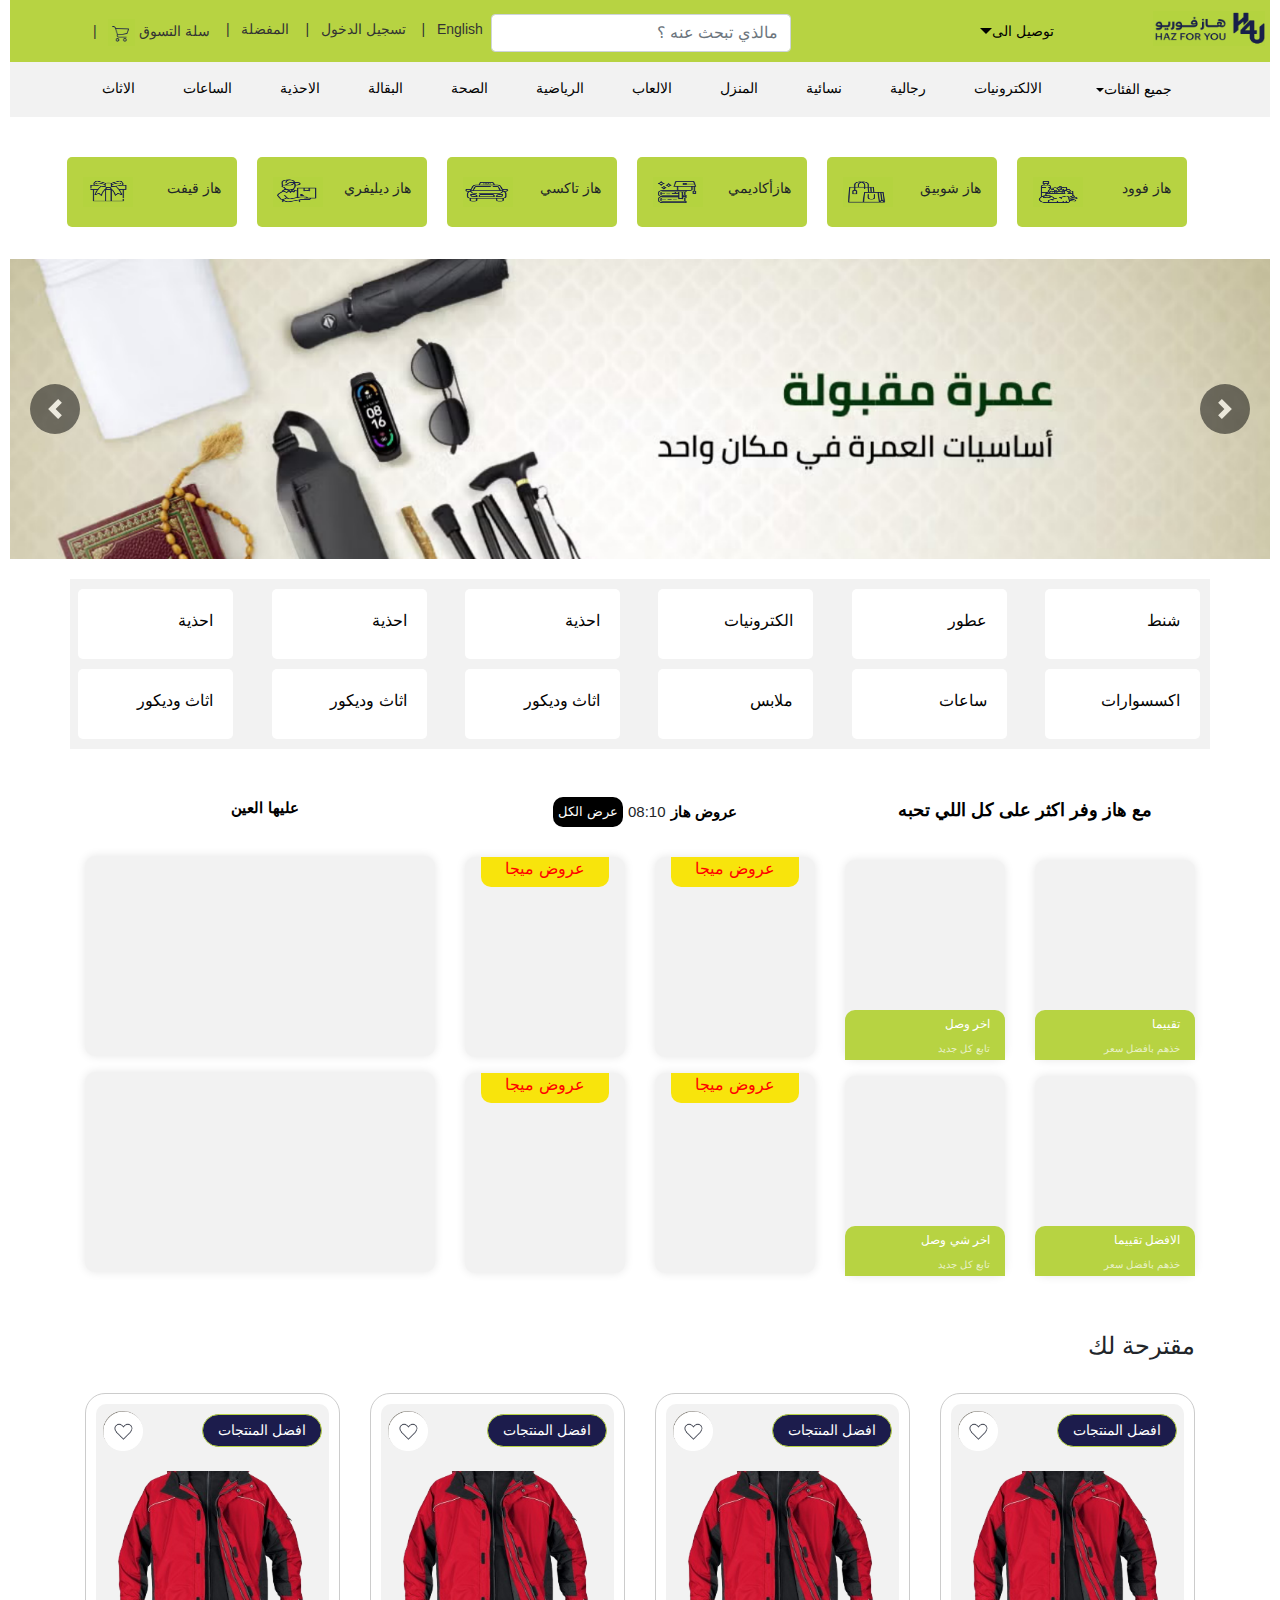
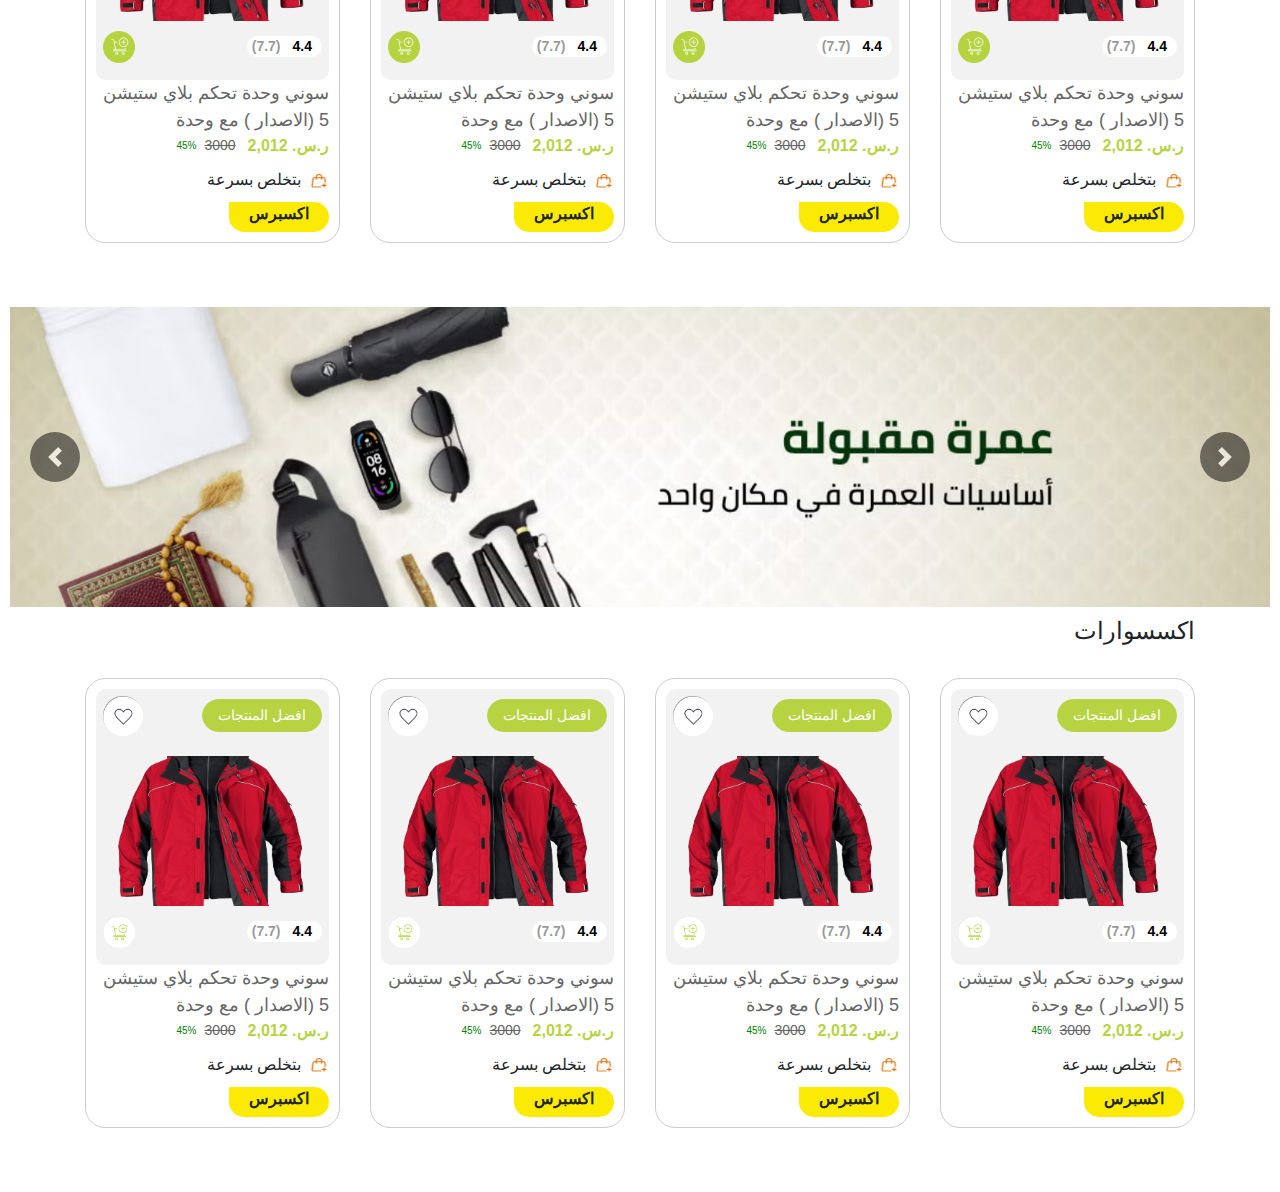
<file: index.html>
<!DOCTYPE html>
<html lang="ar" dir="rtl">
<head>
  <meta charset="UTF-8">
  <meta name="viewport" content="width=device-width, initial-scale=1.0">
  <title>HazForYou</title>
  <link rel="stylesheet" href="https://stackpath.bootstrapcdn.com/bootstrap/4.5.2/css/bootstrap.min.css">
  <link rel="stylesheet" href="https://cdnjs.cloudflare.com/ajax/libs/font-awesome/6.2.1/css/all.min.css" integrity="sha512-MV7K8+y+gLIBoVD59lQIYicR65iaqukzvf/nwasF0nqhPay5w/9lJmVM2hMDcnK1OnMGCdVK+iQrJ7lzPJQd1w==" crossorigin="anonymous" referrerpolicy="no-referrer" />
 
  <link rel="stylesheet" href="css/style.css" />
</head>
<body  style="padding-left: 10px;padding-right: 10px;">
  <nav class="navbar navbar-expand-lg navbar-light" style="direction: rtl;text-align: right;">
    <div class="container">
      <button class="navbar-toggler" type="button" data-toggle="collapse" data-target="#navbarContent" aria-controls="navbarContent" aria-expanded="false" aria-label="Toggle navigation">
        <span class="navbar-toggler-icon"></span>
      </button>
      <div class="collapse navbar-collapse" id="navbarContent">
       
          <input style="margin-right: auto;margin-top: 3px;width: 300px;float:right" class="form-control" type="search" placeholder="مالذي تبحث عنه ؟" aria-label="بحث">
      
        <div class="navbar-brand " style="float:right">
          <div class="row">
            <div class="col-sm-12 col-md-6 col-lg-3">
              <img src="images/login.png" style="margin-top: 7px; margin-right: 5px;border:0px;width: 112px;height:35px;float:right" alt="شعار"  class="d-inline-block align-top">

            </div>
            <div class="col-sm-12 col-md-6 col-lg-3">

            </div>
            <div class="col-sm-12 col-md-6 col-lg-3">
 
              <div class="dropdown" style="float:right">
                <button class=" dropdown-toggle d-flex align-items-center" style="background-color:#b7d342;margin: 1rem;" type="button" id="dropdownMenuButton" data-toggle="dropdown" aria-haspopup="true" aria-expanded="false">
                  <span class="hazdrop" > توصيل الى  </span>
               
                </button>
                <div class="dropdown-menu" aria-labelledby="dropdownMenuButton">
                  <a class="dropdown-item" href="#">الرياض</a>
                  <a class="dropdown-item" href="#">الدمام</a>
                  <a class="dropdown-item" href="#">جدة</a>
                </div>
              </div> 
            </div>
            <div class="col-2">

            </div>
           
          </div>        </div>
        <div class="navbar-nav" style="float:right">
          <a class="nav-link" href="#" id="txt">English  &nbsp | </a>
          <a class="nav-link" href="#" id="txt">    تسجيل الدخول   <i class='far fa-user-circle'></i>
            &nbsp |</a>
            <a class="nav-link" href="#" id="txt">المفضلة   <i class='far fa-heart'></i> &nbsp |</a>
          <a class="nav-link" href="#" id="txt">سلة التسوق  <img src="images/market.png" style="width:27px;height:27px"/> &nbsp |</a>
        </div>
      </div>
    </div>
  </nav>
 
  <div class="tags">
    <div class="dropdown">
      <button class=" dropdown-toggle d-flex align-items-center" style="margin: 1rem;" type="button" id="dropdownMenuButton" data-toggle="dropdown" aria-haspopup="true" aria-expanded="false">
        <span class="hazdrop"> جميع الفئات  </span>
     
      </button>
      <div class="dropdown-menu" aria-labelledby="dropdownMenuButton">
        <a class="dropdown-item" href="#">اكسسوارات</a>
        <a class="dropdown-item" href="#">ملابس اطفال</a>
        <a class="dropdown-item" href="#">ملابس سباحة</a>
      </div>
    </div> 
    <a href="#">الالكترونيات</a>
    <a href="#">رجالية</a>
    <a href="#">نسائية</a>
    <a href="#">المنزل</a>
    <a href="#">الالعاب</a>
    <a href="#">الرياضية</a>
    <a href="#">الصحة</a>
    <a href="#">البقالة</a>
    <a href="#">الاحذية</a>
    <a href="#">الساعات</a>
    <a href="#">الاثاث</a>
  </div>
 
  <div class="feature-section">
    <div class="container">
      <div class="row">
        <div class="col-sm-6 col-md-4 col-lg-2 ">
          <div class="feature-item">
            <p class="haz"> هاز فوود  </p>   <img src="images/hazfor.png" class="imghaz"/>
         </div>        </div>
        <div class="col-sm-6 col-md-4 col-lg-2 me-3 me-sm-5 me-md-4 me-lg-2">
          <div class="feature-item">
            <p class="haz">هاز شوبيق  </p> <img src="images/hazshop.png" class="imghaz"/>
          </div>        </div>
        <div class="col-sm-6 col-md-4 col-lg-2 me-3 me-sm-5 me-md-4 me-lg-2">
          <div class="feature-item">
            <p class="haz"> هازأكاديمي</p> <img src="images/hazacademy.png" class="imghaz"/> 
          </div>       
         </div>
        <div class="col-sm-6 col-md-4 col-lg-2 me-3 me-sm-5 me-md-4 me-lg-2">
    
          <div class="feature-item">
            <p class="haz"> هاز تاكسي</p> <img src="images/hastaxi.png" class="imghaz"/>
          </div>    
        </div>
      
        <div class="col-sm-6 col-md-4 col-lg-2 me-3 me-sm-5 me-md-4 me-lg-2">
    
          <div class="feature-item">
            <p class="haz"> هاز ديليفري </p> <img src="images/hazdelivery.png" class="imghaz"/>
          </div>   
        </div>

        <div class="col-sm-6 col-md-4 col-lg-2 me-3 me-sm-5 me-md-4 me-lg-2">
      
          <div class="feature-item">
            <p class="haz"> هاز قيفت </p> <img src="images/hazgift.png" class="imghaz"/>
          </div> 
        </div>
      </div>
    </div>
   
  
  </div>

  <br/>


      <div id="carouselExampleControls" class="carousel slide" data-ride="carousel">
        <div class="carousel-inner">
          <div class="carousel-item active">
            <img src="images/slider.png" class="d-block img-fluid w-100 w-md-75 w-lg-50 h-100"/>
          </div>
          <div class="carousel-item ">
            <img src="images/slide.png" class="d-block img-fluid w-100 w-md-75 w-lg-50 h-100"/>
          </div>
        </div>
        <a class="carousel-control-prev" href="#carouselExampleControls" role="button" data-slide="prev">
          <span class="carousel-control-prev-icon" aria-hidden="true"></span>
          <span class="sr-only">Previous</span>
        </a>
        <a class="carousel-control-next" href="#carouselExampleControls" role="button" data-slide="next">
          <span class="carousel-control-next-icon" aria-hidden="true"></span>
          <span class="sr-only">Next</span>
        </a>
      </div>

<div class="container" style="background-color:#f2f2f2; padding: 5px;margin-top: 20px; ">


      <div class="row ">
        <div class=" col-sm-4 col-md-3 col-lg-2 ">
          <span class="tag">شنط </span>

        </div>
        <div class="col-sm-4 col-md-3 col-lg-2">
          <span class="tag">عطور </span>

        </div>
        <div class="  col-sm-4 col-md-3 col-lg-2 ">
          <span class="tag">الكترونيات</span>

        </div>
        <div class="  col-sm-4 col-md-3 col-lg-2 ">
          <span class="tag">احذية</span>

        </div>
        <div class="  col-sm-4 col-md-3 col-lg-2 ">
          <span class="tag">احذية</span>

        </div>
        <div class="  col-sm-4 col-md-3 col-lg-2 ">
          <span class="tag">احذية</span>

        </div>
        <div class="  col-sm-4 col-md-3 col-lg-2 ">
          <span class="tag">اكسسوارات</span>

        </div>
        <div class="col-sm-4 col-md-3 col-lg-2 ">
          <span class="tag">ساعات</span>

        </div>
        <div class="col-sm-4 col-md-3 col-lg-2 ">
          <span class="tag">ملابس</span>

        </div>
        <div class="col-sm-4 col-md-3 col-lg-2 ">
          <span class="tag">اثاث وديكور</span>

        </div>
        <div class="col-sm-4 col-md-3 col-lg-2 ">
          <span class="tag">اثاث وديكور</span>

        </div>

        <div class="col-sm-4 col-md-3 col-lg-2 ">
          <span class="tag">اثاث وديكور</span>

        </div>
      </div>
    

</div>
<br/>
<br/>
  <div class="container">
  <div class="row">
    <div class="col-sm-12 col-md-6 col-lg-4 mb-3">
      
        <div class="he">
          <p style="font-size: 18px;">مع هاز وفر اكثر على كل اللي تحبه </p>
          <i class="fas fa-heart" style="font-size: 24px;"></i>
        </div>
        <div class="tiles">
          <div class="row">
            <div class="col-sm-6 col-md-6 col-lg-6 mb-3">
              <div class="tile">
                <div class="bottom-div">
                  <p style="font-size:12px; margin-right: 15px;"> تقييما</p>
                  <p style="font-size:10px;line-height: 0.6px;opacity: 0.7; margin-right: 15px;">خذهم بافضل سعر </p>
                </div>
              </div>
            </div>
          
              <div class="col-sm-6 col-md-6 col-lg-6 mb-3">
                <div class="tile">
            
                  <div class="bottom-div">
                    <p style="font-size:12px; margin-right: 15px;">اخر  وصل</p>
                    <p style="font-size:10px;line-height: 0.6px;opacity: 0.7;margin-right: 15px;"> تابع كل جديد </p>
      
                  </div>
                </div>
              </div>
              <div class="col-sm-6 col-md-6 col-lg-6 mb-3">
                <div class="tile">
           
                  <div class="bottom-div">
                    <p style="font-size:12px; margin-right: 15px;">الافضل تقييما</p>
                    <p style="font-size:10px;line-height: 0.6px;opacity: 0.7; margin-right: 15px;">خذهم بافضل سعر </p>
                  </div>
                </div>
              </div>
              <div class="col-sm-6 col-md-6 col-lg-6 mb-3">
               
          
          <div class="tile">
            <div class="bottom-div">
              <p style="font-size:12px; margin-right: 15px;">اخر شي وصل</p>
              <p style="font-size:10px;line-height: 0.6px;opacity: 0.7; margin-right: 15px;"> تابع كل جديد </p>

            </div>
          </div>
              </div>
        </div>
        
      
      
        </div>
     

    </div>
    
    <div class="col-sm-12 col-md-6 col-lg-4 mb-3">
     
      <div class="he">
        <p style="font-size: 15px; margin-bottom: 10px;"> عروض هاز </p>
<div style="display: flex; align-items: center; margin-bottom: 10px;">
  <span style="font-size:15px; margin-right: 5px;"> 
    08:10 
  </span>
  <i class="fas fa-clock" style="font-size: 15px; margin-right: 5px;"></i>
  <div class="show-all-container" style="margin-left: 10px;">
    عرض الكل
  </div>
</div>
      </div>
        <div class="tiles">
          <div class="row ">
            <div class="col-sm-6 col-md-6 col-lg-6 mb-3">
              <div class="tile">
                <div class="top-div">
                  <p>عروض ميجا</p>
                </div>
              </div>
            </div>
            <div class="col-sm-6 col-md-6 col-lg-6 mb-3">
              <div class="tile">
                <div class="top-div">
                  <p>عروض ميجا</p>
                </div>
              </div>
            </div>
            <div class="col-sm-6 col-md-6 col-lg-6 mb-3">
              <div class="tile">
                <div class="top-div">
                  <p>عروض ميجا</p>
                </div>
              </div>
            </div>
            <div class="col-sm-6 col-md-6 col-lg-6 ">
              <div class="tile">
                <div class="top-div">
                  <p>عروض ميجا</p>
                </div>
              </div>
            </div>
        </div>
      
        </div>
     
    </div>
    <div class="col-sm-12 col-md-6 col-lg-4 mb-3">
   
       <div class="he"> 
        <p style="font-size: 15px;float: right;"> عليها العين </p>
        <i class="fas fa-eye" style="color: #b7d342;font-size:30px;float:left"></i>
      </div>        
          
        <div class="tiles">
       <div class="row">
       <div class="col-sm-12 col-md-12 col-lg-12 mb-3">
         <div class="htile">
          </div>
      </div>
      <div class="col-sm-12 col-md-12 col-lg-12 mb-3">
        <div class="htile">
      
        </div>
      </div>
      
    </div>
  </div>

</div>
 </div>
</div>
 <div class="row">
  <div class="col-12">
   
  </div>
 </div>
 <br/>
 <div class="container">
  <h4 style="text-align: right;">مقترحة لك </h4>
  <br/>
 <div class="row">
   <div class="col-sm-6 col-md-4 col-lg-3 mb-3">
    <div class="product-container">
      <div style="background-color:#f2f2f2;padding:7px;border-radius: 10px;max-height:auto">
      <div class="top-row">
        <button style="background-color:#1c1c4c;color:white">افضل المنتجات</button>
       <img src="images/heart.png" style="width: 40px;height: 40px;"/>

      </div>
      <img src="images/cloth.png" alt="Product Image" class="product-image">
      <div class="product-info-container">
        <div class="product-info">
          <div class="star-rating-container">
            <div class="star-rating" >
              <span style="color: black;">4.4</span>
              <i class="fas fa-star" style="color:#41af0d"></i>
              <span style="color: black;opacity: 0.4;">(7.7)</span>
            </div>
          </div>
          <img src="images/shopicon.png" style="width:32px;height:32px"/> 
        </div>
      </div>
       
      </div>
      <div class="additional-text">
       سوني وحدة تحكم بلاي ستيشن 5 (الاصدار ) مع وحدة 
      </div>
      <div class="price-discount">
        <span class="discount"> ر.س. 2,012</span>

        <span class="original-price">  3000   </span>
        <span class="percentage">  45%   </span>

      </div>

      <div class="fast">
        <span class="discount"><img src="images/fast.png" style="width:20px;height:20px;margin-left:8px" />   </span>

        <span class="original-price">  بتخلص بسرعة    </span>
        

      </div>
      <div class="custom-div">
        اكسبرس
      </div>

    
    
    </div>
     
    </div>
    <div class="col-sm-6 col-md-4 col-lg-3 mb-3">
      <div class="product-container">
        <div style="background-color:#f2f2f2;padding:7px;border-radius: 10px;">
        <div class="top-row">
          <button style="background-color:#1c1c4c;color:white">افضل المنتجات</button>
          <img src="images/heart.png" style="width: 40px;height: 40px;"/>
  
        </div>
        <img src="images/cloth.png" alt="Product Image" class="product-image">
        <div class="product-info-container">
          <div class="product-info">
            <div class="star-rating-container">
              <div class="star-rating" >
                <span style="color: black;">4.4</span>
                <i class="fas fa-star" style="color:#41af0d"></i>
                <span style="color: black;opacity: 0.4;">(7.7)</span>
              </div>
            </div>
            <img src="images/shopicon.png" style="width:32px;height:32px"/> 
          </div>
        </div>
         
        </div>
        <div class="additional-text">
         سوني وحدة تحكم بلاي ستيشن 5 (الاصدار ) مع وحدة 
        </div>
        <div class="price-discount">
          <span class="discount"> ر.س. 2,012</span>
  
          <span class="original-price">  3000   </span>
          <span class="percentage">  45%   </span>
  
        </div>
  
        <div class="fast">
          <span class="discount"><img src="images/fast.png" style="width:20px;height:20px;margin-left:8px" />   </span>
  
          <span class="original-price">  بتخلص بسرعة    </span>
          
  
        </div>
        <div class="custom-div">
          اكسبرس
        </div>
  
      
      
      </div>
       
    </div>
    <div class="col-sm-6 col-md-4 col-lg-3 mb-3">
        <div class="product-container">
          <div style="background-color:#f2f2f2;padding:7px;border-radius: 10px;">
          <div class="top-row">
            <button style="background-color:#1c1c4c;color:white">افضل المنتجات</button>
            <img src="images/heart.png" style="width: 40px;height: 40px;"/>
    
          </div>
          <img src="images/cloth.png" alt="Product Image" class="product-image">
          <div class="product-info-container">
            <div class="product-info">
              <div class="star-rating-container">
                <div class="star-rating" >
                  <span style="color: black;">4.4</span>
                  <i class="fas fa-star" style="color:#41af0d"></i>
                  <span style="color: black;opacity: 0.4;">(7.7)</span>
                </div>
              </div>
              <img src="images/shopicon.png" style="width:32px;height:32px"/> 
            </div>
          </div>
           
          </div>
          <div class="additional-text">
           سوني وحدة تحكم بلاي ستيشن 5 (الاصدار ) مع وحدة 
          </div>
          <div class="price-discount">
            <span class="discount"> ر.س. 2,012</span>
    
            <span class="original-price">  3000   </span>
            <span class="percentage">  45%   </span>
    
          </div>
    
          <div class="fast">
            <span class="discount"><img src="images/fast.png" style="width:20px;height:20px;margin-left:8px" />   </span>
    
            <span class="original-price">  بتخلص بسرعة    </span>
            
    
          </div>
          <div class="custom-div">
            اكسبرس
          </div>
    
        
        
        </div>
         
    </div>
     <div class="col-sm-6 col-md-4 col-lg-3 mb-3">
          <div class="product-container">
            <div style="background-color:#f2f2f2;padding:7px;border-radius: 10px;">
            <div class="top-row">
              <button style="background-color:#1c1c4c;color:white">افضل المنتجات</button>
              <img src="images/heart.png" style="width: 40px;height: 40px;"/>
      
            </div>
            <img src="images/cloth.png" alt="Product Image" class="product-image">
            <div class="product-info-container">
              <div class="product-info">
                <div class="star-rating-container">
                  <div class="star-rating" >
                    <span style="color: black;">4.4</span>
                    <i class="fas fa-star" style="color:#41af0d"></i>
                    <span style="color: black;opacity: 0.4;">(7.7)</span>
                  </div>
                </div>
                <img src="images/shopicon.png" style="width:32px;height:32px"/> 
              </div>
            </div>
             
            </div>
            <div class="additional-text">
             سوني وحدة تحكم بلاي ستيشن 5 (الاصدار ) مع وحدة 
            </div>
            <div class="price-discount">
              <span class="discount"> ر.س. 2,012</span>
      
              <span class="original-price">  3000   </span>
              <span class="percentage">  45%   </span>
      
            </div>
      
            <div class="fast">
              <span class="discount"><img src="images/fast.png" style="width:20px;height:20px;margin-left:8px" />   </span>
      
              <span class="original-price">  بتخلص بسرعة    </span>
              
      
            </div>
            <div class="custom-div">
              اكسبرس
            </div>
      
          
          
          </div>
           
    </div>
       
   </div>
  
  </div>
 </div>
<br/>
<br/>


<div id="carousel" class="carousel slide" data-ride="carousel">
  <div class="carousel-inner">
    <div class="carousel-item active">
      <img src="images/slider.png" class="d-block img-fluid w-100 w-md-75 w-lg-50 h-100"/>
    </div>
    <div class="carousel-item ">
      <img src="images/slide.png" class="d-block img-fluid w-100 w-md-75 w-lg-50 h-100"/>
    </div>
  </div>
  <a class="carousel-control-prev" href="#carousel" role="button" data-slide="prev">
    <span class="carousel-control-prev-icon" aria-hidden="true"></span>
    <span class="sr-only">Previous</span>
  </a>
  <a class="carousel-control-next" href="#carousel" role="button" data-slide="next">
    <span class="carousel-control-next-icon" aria-hidden="true"></span>
    <span class="sr-only">Next</span>
  </a>
</div>

<div class="container" style="margin-top: 10px;">
  <h4 style="text-align: right;"> اكسسوارات </h4>
  <br/>
 <div class="row">
   <div class="col-sm-6 col-md-4 col-lg-3 mb-3">
    <div class="product-container">
      <div style="background-color:#f2f2f2;padding:7px;border-radius: 10px;">
      <div class="top-row">
        <button style="background-color:#b7d342;color:white">افضل المنتجات</button>
        <img src="images/heart.png" style="width: 40px;height: 40px;"/>

      </div>
      <img src="images/cloth.png" alt="Product Image" class="product-image">
      <div class="product-info-container">
        <div class="product-info">
          <div class="star-rating-container">
            <div class="star-rating" >
              <span style="color: black;">4.4</span>
              <i class="fas fa-star" style="color:#41af0d"></i>
              <span style="color: black;opacity: 0.4;">(7.7)</span>
            </div>
          </div>
          <img src="images/basket.png" style="width:32px;height:32px"/> 
        </div>
      </div>
       
      </div>
      <div class="additional-text">
       سوني وحدة تحكم بلاي ستيشن 5 (الاصدار ) مع وحدة 
      </div>
      <div class="price-discount">
        <span class="discount"> ر.س. 2,012</span>

        <span class="original-price">  3000   </span>
        <span class="percentage">  45%   </span>

      </div>

      <div class="fast">
        <span class="discount"><img src="images/fast.png" style="width:20px;height:20px;margin-left:8px" />   </span>

        <span class="original-price">  بتخلص بسرعة    </span>
        

      </div>
      <div class="custom-div">
        اكسبرس
      </div>

    
    
    </div>
     
    </div>
    <div class="col-sm-6 col-md-4 col-lg-3 mb-3">
      <div class="product-container">
        <div style="background-color:#f2f2f2;padding:7px;border-radius: 10px;">
        <div class="top-row">
          <button style="background-color:#b7d342;color:white">افضل المنتجات</button>
          <img src="images/heart.png" style="width: 40px;height: 40px;"/>
  
        </div>
        <img src="images/cloth.png" alt="Product Image" class="product-image">
        <div class="product-info-container">
          <div class="product-info">
            <div class="star-rating-container">
              <div class="star-rating" >
                <span style="color: black;">4.4</span>
                <i class="fas fa-star" style="color:#41af0d"></i>
                <span style="color: black;opacity: 0.4;">(7.7)</span>
              </div>
            </div>
            <img src="images/basket.png" style="width:32px;height:32px"/> 
          </div>
        </div>
         
        </div>
        <div class="additional-text">
         سوني وحدة تحكم بلاي ستيشن 5 (الاصدار ) مع وحدة 
        </div>
        <div class="price-discount">
          <span class="discount"> ر.س. 2,012</span>
  
          <span class="original-price">  3000   </span>
          <span class="percentage">  45%   </span>
  
        </div>
  
        <div class="fast">
          <span class="discount"><img src="images/fast.png" style="width:20px;height:20px;margin-left:8px" />   </span>
  
          <span class="original-price">  بتخلص بسرعة    </span>
          
  
        </div>
        <div class="custom-div">
          اكسبرس
        </div>
  
      
      
      </div>
       
      </div>
      <div class="col-sm-6 col-md-4 col-lg-3 mb-3">
        <div class="product-container">
          <div style="background-color:#f2f2f2;padding:7px;border-radius: 10px;">
          <div class="top-row">
            <button style="background-color:#b7d342;color:white">افضل المنتجات</button>
            <img src="images/heart.png" style="width: 40px;height: 40px;"/>
    
          </div>
          <img src="images/cloth.png" alt="Product Image" class="product-image">
          <div class="product-info-container">
            <div class="product-info">
              <div class="star-rating-container">
                <div class="star-rating" >
                  <span style="color: black;">4.4</span>
                  <i class="fas fa-star" style="color:#41af0d"></i>
                  <span style="color: black;opacity: 0.4;">(7.7)</span>
                </div>
              </div>
              <img src="images/basket.png" style="width:32px;height:32px"/> 
            </div>
          </div>
           
          </div>
          <div class="additional-text">
           سوني وحدة تحكم بلاي ستيشن 5 (الاصدار ) مع وحدة 
          </div>
          <div class="price-discount">
            <span class="discount"> ر.س. 2,012</span>
    
            <span class="original-price">  3000   </span>
            <span class="percentage">  45%   </span>
    
          </div>
    
          <div class="fast">
            <span class="discount"><img src="images/fast.png" style="width:20px;height:20px;margin-left:8px" />   </span>
    
            <span class="original-price">  بتخلص بسرعة    </span>
            
    
          </div>
          <div class="custom-div">
            اكسبرس
          </div>
    
        
        
        </div>
         
        </div>
        <div class="col-sm-6 col-md-4 col-lg-3 mb-3">
          <div class="product-container">
            <div style="background-color:#f2f2f2;padding:7px;border-radius: 10px;">
            <div class="top-row">
              <button style="background-color:#b7d342;color:white">افضل المنتجات</button>
              <img src="images/heart.png" style="width: 40px;height: 40px;"/>
      
            </div>
            <img src="images/cloth.png" alt="Product Image" class="product-image">
            <div class="product-info-container">
              <div class="product-info">
                <div class="star-rating-container">
                  <div class="star-rating" >
                    <span style="color: black;">4.4</span>
                    <i class="fas fa-star" style="color:#41af0d"></i>
                    <span style="color: black;opacity: 0.4;">(7.7)</span>
                  </div>
                </div>
                <img src="images/basket.png" style="width:32px;height:32px"/> 
              </div>
            </div>
             
            </div>
            <div class="additional-text">
             سوني وحدة تحكم بلاي ستيشن 5 (الاصدار ) مع وحدة 
            </div>
            <div class="price-discount">
              <span class="discount"> ر.س. 2,012</span>
      
              <span class="original-price">  3000   </span>
              <span class="percentage">  45%   </span>
      
            </div>
      
            <div class="fast">
              <span class="discount"><img src="images/fast.png" style="width:20px;height:20px;margin-left:8px" />   </span>
      
              <span class="original-price">  بتخلص بسرعة    </span>
              
      
            </div>
            <div class="custom-div">
              اكسبرس
            </div>
      
          
          
          </div>
           
          </div>
       
   </div>
  
  </div>
 </div>
<br/>
<br/>


  <script src="https://code.jquery.com/jquery-3.5.1.slim.min.js"></script>
  <script src="https://cdn.jsdelivr.net/npm/popper.js@1.16.1/dist/umd/popper.min.js"></script>
  <script src="https://stackpath.bootstrapcdn.com/bootstrap/4.5.2/js/bootstrap.min.js"></script>
</body>
</html>
</file>
<file: css/style.css>
.navbar {
   background-color: #b7d342;
 }
 .navbar-brand {
   margin-left: 0;
   margin-right: 0;
   position: absolute;
   right: 0;
 }
 .navbar-brand1 {
   margin-left: 0;
   margin-right: 120px;
   position: absolute;
   right: 700;
 }
 .form-inline .form-control {
   width: 400px;
   /* Increase the width of the search input */
 }
 #txt
 {
  color:#333;
  font-size: 14px !important;
  margin-top: 3px;
  
 }
 .navbar-brand img {
   height: 40px;
 }
 .form-inline .nav-link {
  margin-right: 1rem;
  color: #333;
}
.con {
   display: flex;
   flex-direction: column;
   justify-content: center;
   align-items: center;
   height: 80vh;
   background-color: white;
 }

 .he {
   display: flex;
   justify-content: center;
   align-items: center;
   margin-bottom: 20px;
 }

 .he i {
   font-size: 50px;
   color: red;
   margin-right: 10px;
 }

 .he p {
   font-size: 20px;
   font-weight: bold;
   color: black;
 }

 .tiles {
   display: flex;
   justify-content: center;
   align-items: center;
   width: 100%;
   
   
 }
 .top-div {
   position: absolute;
   top: 0;
   left: 0;
   width: 80%;
   background-color: #f8e40c;
   border-bottom-left-radius: 10px;
   border-bottom-right-radius: 10px;
   padding: 10 10 10 10px;
   text-align: center;
   color: red;
   margin-left: 10%;
   height: 30px;
 }
 

 .tile {
  
   min-width: 160px;
   height: 200px;
   background-color: #f2f2f2;
   border-radius: 10px;
   box-shadow: 0 0 10px rgba(0, 0, 0, 0.1);
   display: flex;
   justify-content: center;
   align-items: center;
   margin: 20 0 20px;
   position: relative;
   padding: auto;
 }
 .htile {
   max-width: auto;
   min-width: 300px;
   height: 200px;
   background-color: #f2f2f2;
   border-radius: 10px;
   box-shadow: 0 0 10px rgba(0, 0, 0, 0.1);
   display: flex;
   justify-content: center;
   align-items: center;
   margin: 10 0 10px;
   position: relative;
 }
 .bottom-div {
   position: absolute;
   bottom: 0;
   left: 0;
   height:50px;
   width: 100%;
   background-color: #b7d342;
   border-radius: 10px 10px 0 0;
   padding: 5px 0;
   text-align: right;
   color: white;
 }
.dropdown-menu {
   min-width: 200px;
 }
.tags {
   display: flex;
   flex-wrap: wrap;
   justify-content: center;
   margin-top: 0px;
   background-color: #f2f2f2;
 }
 .tag {
     display: flex;
   background-color: white;
   color: #030303;
   padding: 20px 20px;
   border-radius: 5px;
   margin: 5px;
   min-width:155px;
   height:70px;
 }
 .tags a {
   border-radius: 20px;
   padding: 0.5rem 1rem;
   margin: 0.5rem;
   font-size: 0.9rem;
   text-decoration: none;
   color: #030303;
 }
 .carousel {
   overflow: hidden;
   position: relative;
 }
 
 .carousel-item {
   height: 300px;
   background-size: cover;
   background-position: center;
 }
 .dropdown-toggle {
   display: flex;
justify-content: flex-start;
align-items: center;
   position: relative;
border: none;
background-color: transparent;
margin-right: 0.5rem;


}
.dropdown-toggle::after {
margin-left: 0.5em;
}
.dropdown-toggle:focus,
.dropdown-toggle:active {
outline: none;
box-shadow: none;
}
.time-container i {
   margin-right: 20px;
   font-size: 14px;
 }

 .time-container span {
   font-weight: bold;
 }
.dropdown-background {
position: absolute;
top: 0;
right: 0;
bottom: 0;
width: 40px;

background-position: center;
}

.star-rating-container{
background-color: white;
border-radius: 100px;
padding-left: 5px;
}

.imghaz{
width:50px;
height: 30px;
margin-right: auto;
}
 .carousel-control-prev,
 .carousel-control-next {
   width: 50px;
   height: 50px;
   background-color: black;
   border-radius: 50%;
   top: 50%;
   transform: translateY(-50%);

 }
 
 .carousel-control-prev {
   left: 20px;
 }
 .show-all-container{
   background-color: black;
   color: white;
   padding: 5px 5px;
   border-radius: 10px;
   display: inline-block;
   font-size:13px
 }
 .bs_prod{
   background-color:#1c1c4c;
 }
 .carousel-control-next {
   right: 20px;
 }
 .carousel-control-prev-icon,
 .carousel-control-next-icon {
   width: 20px;
   height: 20px;
 }
 .tags a:hover {
   background-color: #b7d342;
 }
 .dropdown-item {
   padding: 0.5rem 1rem;
 }
 @media (max-width: 991.98px) {
   .navbar-brand {
     margin-left: 0;
     position: static;
     right: auto;
   }
   .form-inline {
     margin-top: 0.5rem;
     margin-bottom: 0.5rem;
   }
 }
 
 .feature-section {
   display: flex;
   justify-content: center;
   margin-top: 2rem;
 
   flex-wrap: wrap;
 }
 .feature-item {
   display: flex;
   align-items: center;
   background-color: #b7d342;
   border-radius: 5px;
   padding: 1rem;
   margin: 0.5rem;
   min-width: 170px;
   height: 70px;

 }
 .feature-item:hover{
  background-color:#f2f2f2 ;
 }
 .feature-item i {
   font-size: 12px;
  
 }
 .product-container {
   min-width: 220px;
   border: 1px solid #ccc;
   padding: 10px;
   font-family: Arial, sans-serif;
   border-radius: 20px;
 }



.product-info {
display: flex;
justify-content: space-between;
align-items: center;


}

.product-info i.fas.fa-shop {
font-size: 24px;
color: #333;
}



.star-rating {
display: flex;
align-items: center;
font-size: 10px;
color: #ffb300;
}

.star-rating i.fas.fa-star {
margin-right: 2px;
}

.star-rating span {
font-weight: bold;
}
 .top-row {
   display: flex;
   justify-content: space-between;
   align-items: center;
   margin-bottom: 20px;
 }

 .top-row button {
   border: 1px solid #b7d342;
   border-radius: 20px;
   padding: 5px 15px;
   background-color: transparent;
   color: #b7d342;
   font-size: 14px;
 }

 .top-row i {
   color: #b7d342;
   font-size: 20px;
 }

 .product-image {
   width: 100%;
   height: 150px;
   object-fit: cover;
   margin-bottom: 10px;
 }

 .product-info {
   display: flex;
   align-items: center;
   margin-bottom: 10px;
 }

 .product-info i {
   color: #b7d342;
   margin-right: 5px;
 }

 .product-info span {
   margin-right: 10px;
   font-size: 14px;
 }

 .price-discount {
   display: flex;
   align-items: center;
   margin-bottom: 10px;

 }
 .fast{
   display: flex;
   align-items: center;
   margin-bottom: 10px;
 }
.percentage{
font-size: 10px;
color:green
}
 .price-discount .original-price {
   font-size: 14px;
   color: #666;
   text-decoration: line-through;
   margin-left: 8px;
   margin-right: 8px;
 }

 .price-discount .discount {
   font-size: 16px;
   color: #b7d342;
   font-weight: bold;
   margin-left: 4px;
 }
 .custom-div {
height: 30px;
width: 100px;
border-top-left-radius: 0px;
border-bottom-left-radius: 20px;
border-bottom-right-radius: 20px;
border-top-right-radius: 20px;
background-color: #fbeb04;
text-align: center;
font-weight: bold;
}
 .additional-text {
   font-size: 18px;
   color: #666;
   text-align: right;
 }
 .haz {
   font-size: 14px;
   margin-top:8px;
   margin-left: auto;
  
 }
 .hazdrop {
   font-size: 14px;
   margin-top:0px;
   margin-right: 0.5rem;
 

 }
 .feature-item h5 {
   margin-bottom: 0;
 }
 .search-input {
  width: 100%;
}

@media (min-width: 768px) {
  .search-input {
    width: 50%;
  }
}

@media (min-width: 992px) {
  .search-input {
    width: 25%;
  }
}
</file>
